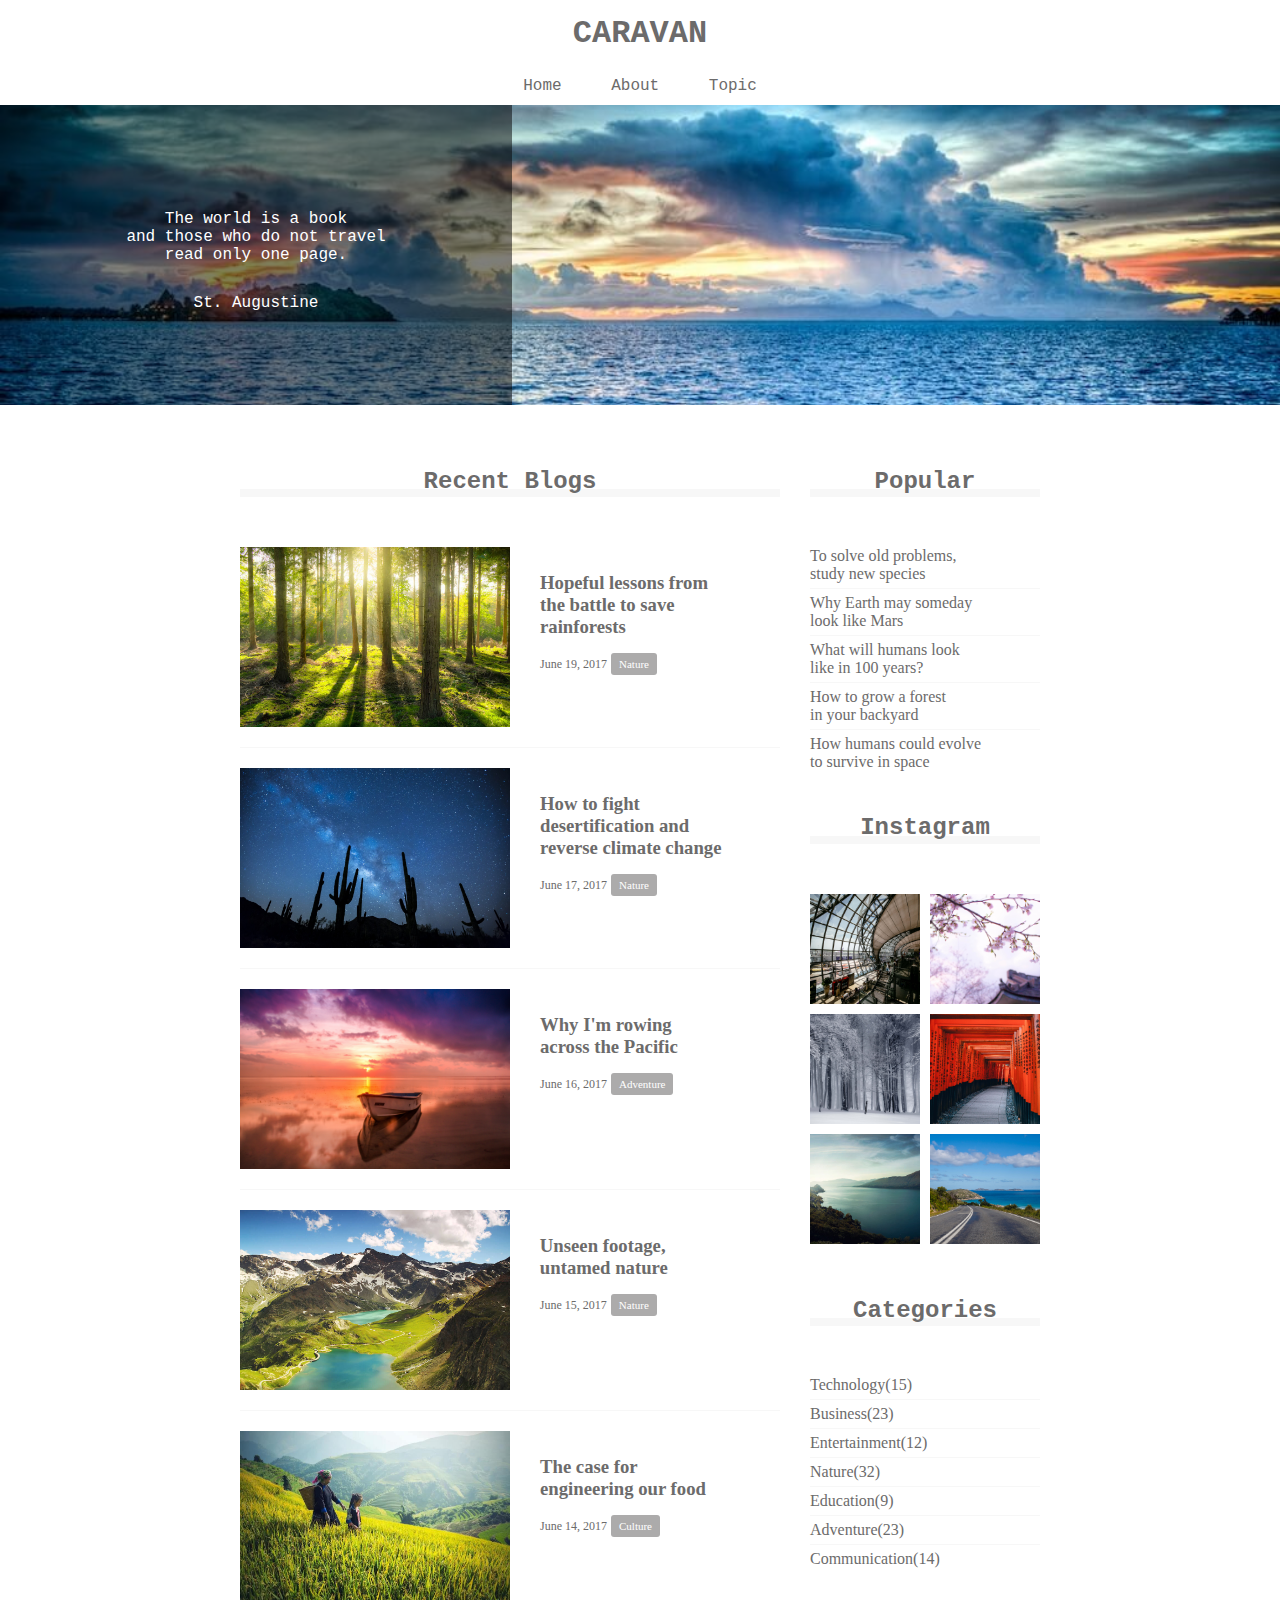
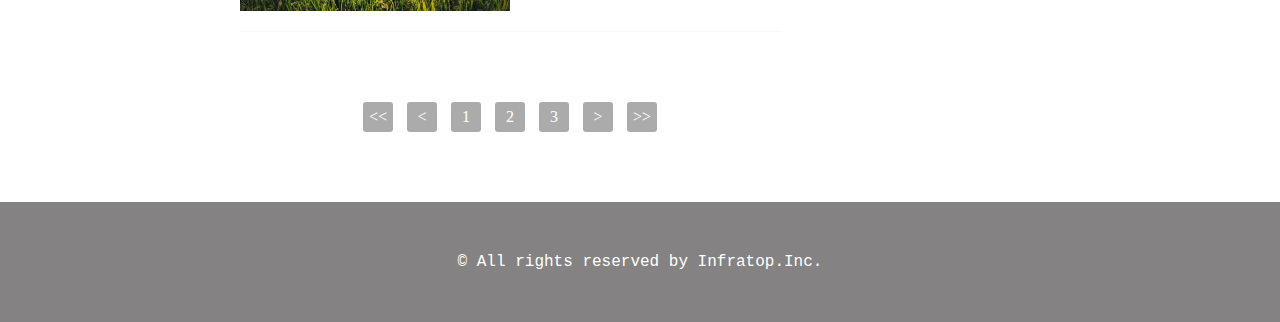
<file: index.html>
<!DOCTYPE html>
<html lang="ja">
  <head>
    <meta charset="UTF-8" />
    <link rel="stylesheet" href="style.css" />
    <link rel="stylesheet" href="https://use.fontawesome.com/releases/v5.15.2/css/all.css" integrity="sha384-vSIIfh2YWi9wW0r9iZe7RJPrKwp6bG+s9QZMoITbCckVJqGCCRhc+ccxNcdpHuYu" crossorigin="anonymous">
    <title>CARAVAN</title>
  </head>

  <body>

    <header>

      <h1 class="heading">
        <a href="index.html">
          CARAVAN
        </a>
      </h1>

      <div class="social">
        <i class="fab fa-facebook-square"></i>
        <i class="fab fa-twitter-square"></i>
        <i class="fab fa-instagram"></i>
      </div>
      
    </header>

    <nav>
      <ul class="nav-list">
        <li class="nav-list-item">
          <a href="index.html">Home</a>
        </li>
        <li class="nav-list-item">About</li>
        <li class="nav-list-item">Topic</li>
      </ul>
    </nav>

    <div class="main-visual">
      <div class="main-visual-content">
        <p class="main-visual-text">
          The world is a book<br />
          and those who do not travel<br />
          read only one page.
        </p>
        <p class="main-visual-name">
          St. Augustine
        </p>
      </div>
    </div>

    <main>

      <section class="blog">
        <h2 class="blog-heading">Recent Blogs</h2>
        <div class="blog-box">
          <div class="blog-item">
            <img class="blog-image" src="img/forest.jpg" />
            <section class="blog-text">
              <h3 class="blog-text-heading">
                <a href="single.html">
                  Hopeful lessons from<br />
                  the battle to save<br />
                  rainforests
                </a>
              </h3>
              <p class="blog-date">June 19, 2017</p>
              <span class="category">Nature</span>
            </section>
          </div>

          <div class="blog-item">
            <img class="blog-image" src="img/desert.jpg" />
            <section class="blog-text">
              <h3 class="blog-text-heading">
                <a href="single.html">
                  How to fight<br />
                  desertification and<br />
                  reverse climate change
                </a>
              </h3>
              <p class="blog-date">June 17, 2017</p>
              <span class="category">Nature</span>
            </section>
          </div>

          <div class="blog-item">
            <img class="blog-image" src="img/sunset.jpg" />
            <section class="blog-text">
              <h3 class="blog-text-heading">
                <a href="single.html">
                  Why I'm rowing<br />
                  across the Pacific
                </a>
              </h3>
              <p class="blog-date">June 16, 2017</p>
              <span class="category">Adventure</span>
            </section>
          </div>

          <div class="blog-item">
            <img class="blog-image" src="img/italy.jpg" />
            <section class="blog-text">
              <h3 class="blog-text-heading">
                <a href="single.html">
                  Unseen footage,<br />
                  untamed nature
                </a>
              </h3>
              <p class="blog-date">June 15, 2017</p>
              <span class="category">Nature</span>
            </section>
          </div>

          <div class="blog-item">
            <img class="blog-image" src="img/asia.jpg" />
            <section class="blog-text">
              <h3 class="blog-text-heading">
                <a href="single.html">
                  The case for<br />
                  engineering our food
                </a>
              </h3>
              <p class="blog-date">June 14, 2017</p>
              <span class="category">Culture</span>
            </section>
          </div>
        </div>

        <div class="pagination">
          <p><<</p>
          <p><</p>
          <p>1</p>
          <p>2</p>
          <p>3</p>
          <p>></p>
          <p>>></p>
        </div>
      </section>

      <div class="sidebar">

        <section class="popular">
          <h2 class="sidebar-heading common-heading">Popular</h2>
          <div class="sidebar-contents">
            <p class="popular-text">
              To solve old problems,<br />study new species
            </p>
            <p class="popular-text">
              Why Earth may someday<br />look like Mars
            </p>
            <p class="popular-text">
              What will humans look<br />like in 100 years?
            </p>
            <p class="popular-text">
              How to grow a forest<br />in your backyard
            </p>
            <p class="popular-text">
              How humans could evolve<br />to survive in space
            </p>
          </div>
        </section>

        <section class="instagram">
          <h2 class="instagram-heading common-heading">Instagram</h2>
          <div class="sidebar-contents">
            <div class="instagram-box"></div>
            <div class="instagram-box"></div>
            <div class="instagram-box"></div>
            <div class="instagram-box"></div>
            <div class="instagram-box"></div>
            <div class="instagram-box"></div>
          </div>
        </section>

        <section class="categories">
          <h2 class="categories-heading common-heading">Categories</h2>
          <div class="sidebar-contents">
            <p class="categories-text">Technology(15)</p>
            <p class="categories-text">Business(23)</p>
            <p class="categories-text">Entertainment(12)</p>
            <p class="categories-text">Nature(32)</p>
            <p class="categories-text">Education(9)</p>
            <p class="categories-text">Adventure(23)</p>
            <p class="categories-text">Communication(14)</p>
          </div>
        </section>
        
      </div>
    </main>

    <footer>
      <p class="footer-text">© All rights reserved by Infratop.Inc.</p>
    </footer>

  </body>
</html>
</file>
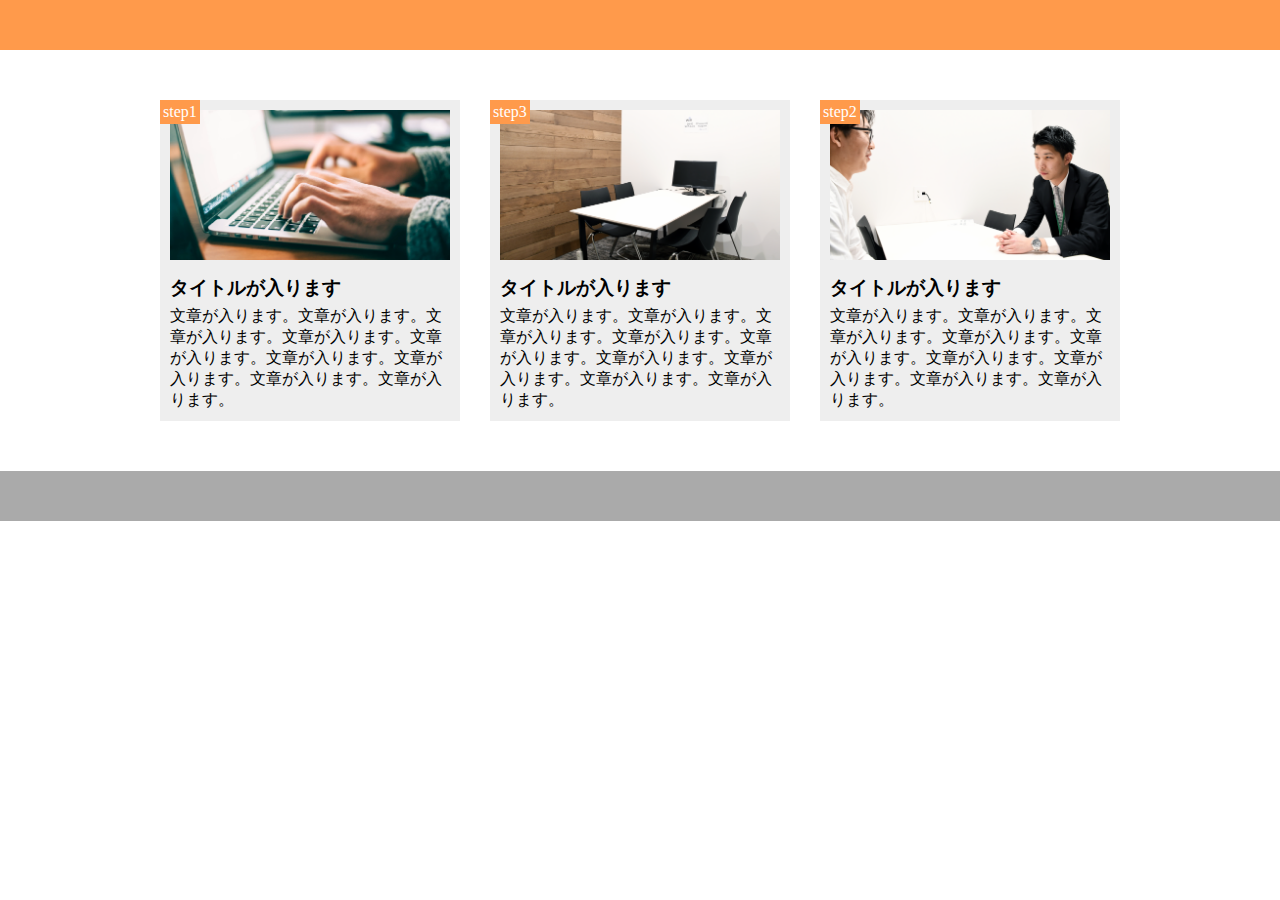
<file: chapter9_exercise.html>
<!DOCTYPE html>
<html lang="en">
<head>
  <meta charset="UTF-8">
  <meta name="viewport" content="width=device-width, initial-scale=1.0">
  <link rel="stylesheet" href="chapter9_exercise.css">
  <title>9章演習問題</title>
</head>
<body>
  <header></header>
  <main>
    <div class="step-box">
      <div class="step-img1"></div>
      <span class="step-num">step1</span>
      <h3 class="title">タイトルが入ります</h3>
      <p class="text">
        文章が入ります。文章が入ります。文章が入ります。文章が入ります。文章が入ります。文章が入ります。文章が入ります。文章が入ります。文章が入ります。
      </p>
    </div>
    <div class="step-box">
      <div class="step-img2"></div>
      <span class="step-num">step3</span>
      <h3 class="title">タイトルが入ります</h3>
      <p class="text">
        文章が入ります。文章が入ります。文章が入ります。文章が入ります。文章が入ります。文章が入ります。文章が入ります。文章が入ります。文章が入ります。
      </p>
    </div>
    <div class="step-box">
      <div class="step-img3"></div>
      <span class="step-num">step2</span>
      <h3 class="title">タイトルが入ります</h3>
      <p class="text">
        文章が入ります。文章が入ります。文章が入ります。文章が入ります。文章が入ります。文章が入ります。文章が入ります。文章が入ります。文章が入ります。
      </p>
    </div>
  </main>
  <footer></footer>
</body>
</html>
</file>
<file: style.css>
* {
  margin: 0;
  padding: 0;
  box-sizing: border-box;
  color: #6c6b6b;
}

a {
  text-decoration: none;
}

header, nav, h2, .main-visual, footer {
  font-family: Chalkduster, "Bradley Hand", Courier, "Segoe Print", sans-serif;
}

header {
  width: 90%;
  padding: 15px 0;
  margin: 0 auto;
  text-align: center;
}

.social i{
  display: inline-block;
  margin-left: 20px;
}

.social {
  position: absolute;
  top: 22px;
  right: 22px;
}
header .heading {
  font-size: 32px;
}

.nav-list {
  text-align: center;
  padding: 10px 0;
  margin: 0 auto;
}

.nav-list-item {
  list-style: none;
  display: inline-block;
  margin: 0 20px;
}

.main-visual {
  width: 100%;
  height: 300px;
  background-image: url(img/mv.jpg);
  background-size: cover;
  background-position: center;
}

.main-visual-content {
  width: 40%;
  height: 300px;
  background-color: rgba(0, 0, 0, 0.5);
  text-align: center;
  padding-top: 105px;
}

.main-visual-text {
  color: #fff;
}

.main-visual-name {
  margin-top: 30px;
  color: #fff;
}

main {
  width: 800px;
  display: flex;
  justify-content: center;
  margin: 0 auto;
  padding: 70px 0;
}

.blog {
  width: 540px;
  margin-right: 30px;
}

.blog-heading {
  border-bottom: 8px solid #f7f7f7;
  text-align: center;
  line-height: 0.6;
}

.blog-box {
  padding-top: 50px;
}

.blog-item {
  padding-bottom: 20px;
  margin-bottom: 20px;
  border-bottom: 1px solid #f7f7f7;
  display: flex;
  justify-content: flex-start;
}

.blog-image {
  height: 180px;
}

.blog-text {
  padding: 25px 0 0 30px;
}

.blog-text-heading {
  padding-bottom: 15px;
}

.blog-date {
  font-size: 12px;
  display: inline-block;
}

.category {
  display: inline-block;
  padding: 5px 8px;
  background-color: #acabab;
  border-radius: 3px;
  color: #fff;
  font-size: 11px;
}

.pagination {
  text-align: center;
  padding-top: 50px;
}

.pagination p {
  display: inline-block;
  width: 30px;
  height: 30px;
  margin: 0 5px;
  color: #fff;
  background-color: #acabab;
  border-radius: 3px;
  line-height: 30px;
}

.sidebar {
  width: 230px;
}

.common-heading {
  border-bottom: 8px solid #f7f7f7;
  text-align: center;
  line-height: 0.6;
}

.sidebar-contents {
  padding: 50px 0;
}

.popular-text,
.categories-text {
  padding-bottom: 5px;
  border-bottom: 1px solid #f7f7f7;
  margin-bottom: 5px;
}

.popular-text:last-child,
.categories-text:last-child {
  margin: 0;
  padding: 0;
  border: none;
}

.instagram .sidebar-contents {
  display: flex;
  flex-wrap: wrap;
}

.instagram-box {
  width: 110px;
  padding-top: 110px;
  background-size: cover;
  background-position: center;
  margin-bottom: 10px;
}

.instagram-box:nth-child(odd) {
  margin-right: 10px;
}

.instagram-box:nth-child(1) {
  background-image: url(img/airport.jpg);
}

.instagram-box:nth-child(2) {
  background-image: url(img/japan.jpg);
}

.instagram-box:nth-child(3) {
  background-image: url(img/snow.jpg);
}

.instagram-box:nth-child(4) {
  background-image: url(img/japan2.jpg);
}

.instagram-box:nth-child(5) {
  background-image: url(img/lake.jpg);
}

.instagram-box:nth-child(6) {
  background-image: url(img/road.jpg);
}

footer {
  width: 100%;
  height: 120px;
  text-align: center;
  line-height: 120px;
  background-color: #848282;
}

.footer-text {
  color: #fff;
}
</file>
<file: chapter9_exercise.css>
* {
  box-sizing: border-box;
  margin: 0;
  padding: 0;
}

header {
  height: 50px;
  background-color: #ff9a4b;
}

main {
  width: 960px;
  margin: 50px auto;
  display: flex;
}

.step-box {
  width: 300px;
  margin-right: 30px;
  padding: 10px;
  position: relative;
  background-color: #eee;
}

.step-box:last-child {
  margin-right: 0;
}

.step-img1 {
  height: 150px;
  background-image: url(image/flow01.png);
  background-position: bottom;
  background-size: cover;
}

.step-img2 {
  height: 150px;
  background-image: url(image/flow02.png);
  background-position: bottom;
  background-size: cover;
}

.step-img3 {
  height: 150px;
  background-image: url(image/flow03.png);
  background-position: bottom;
  background-size: cover;
}

.step-num {
  padding: 3px;
  position: absolute;
  top: 0;
  left: 0;
  background-color: #ff9a4b;
  color: #fff;
}

.title {
  margin: 15px 0 5px;
}

footer {
  height: 50px;
  background-color: #aaa;
}
</file>
